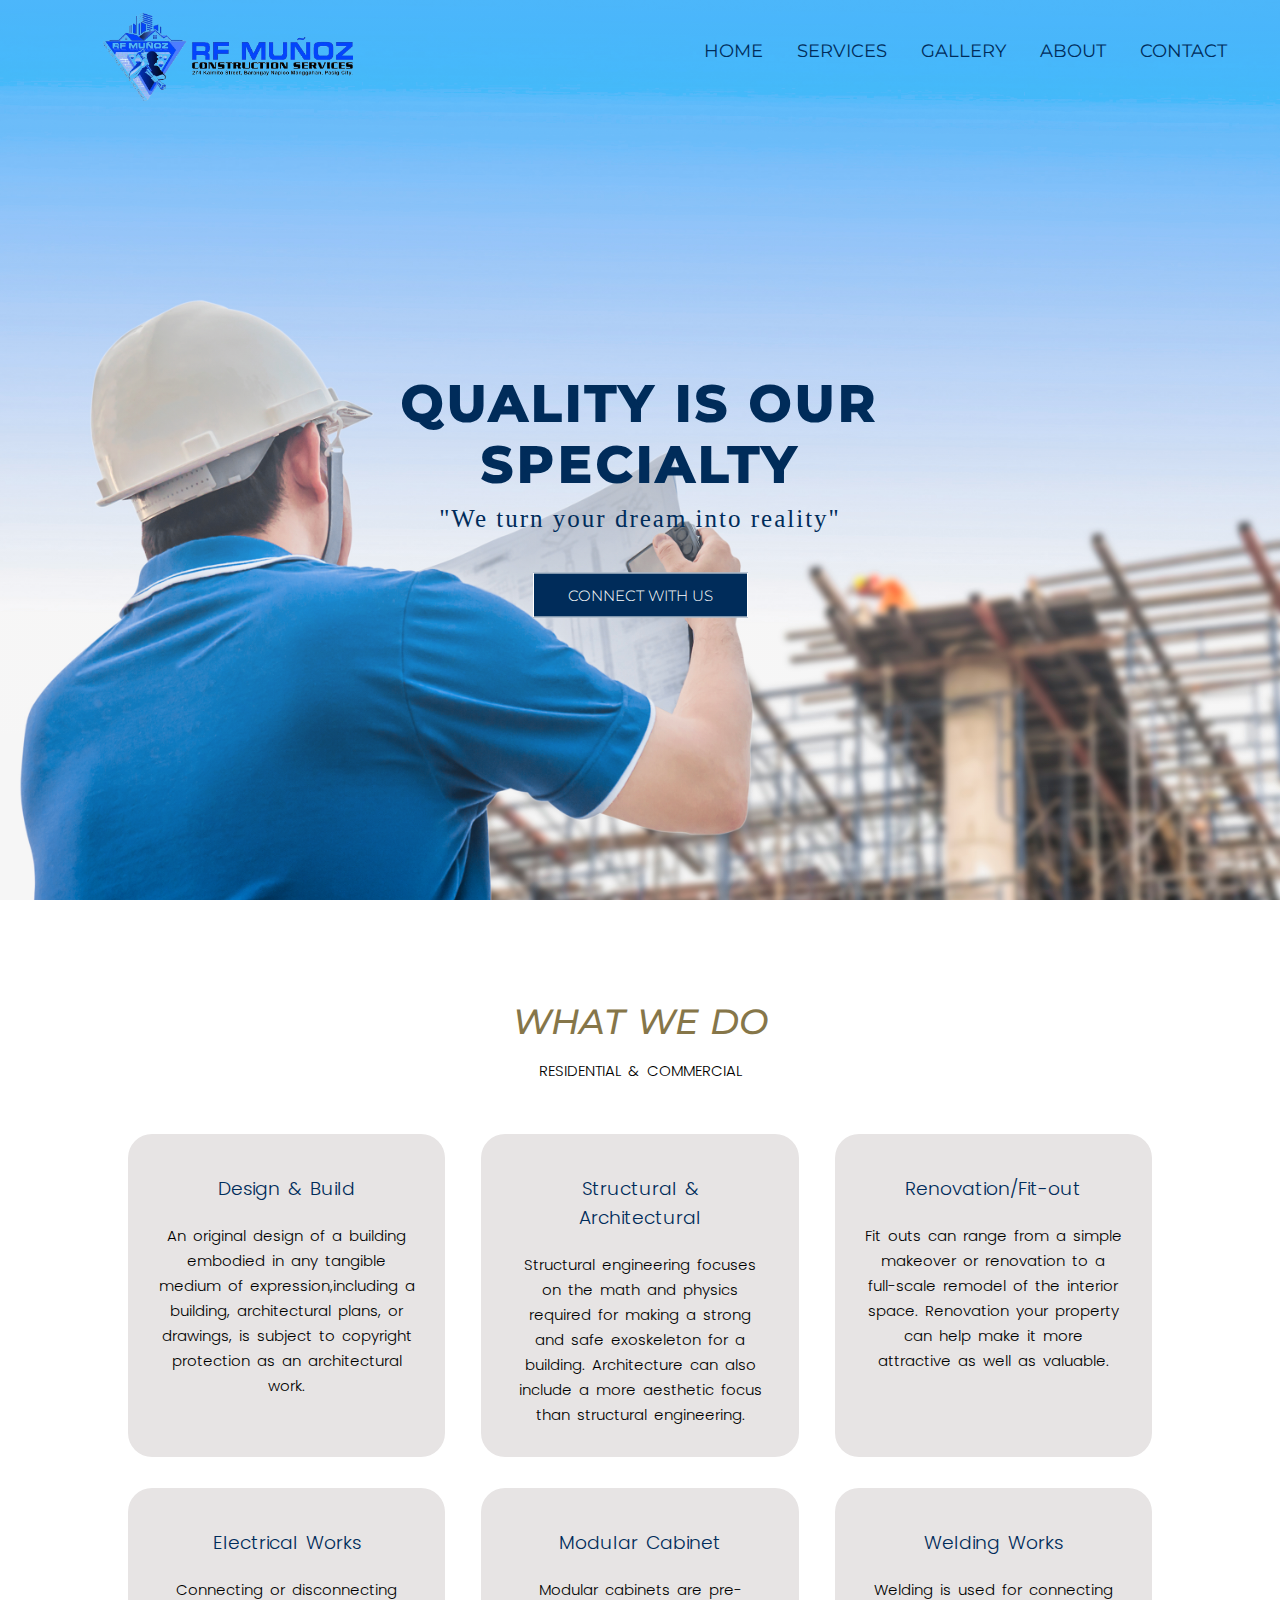
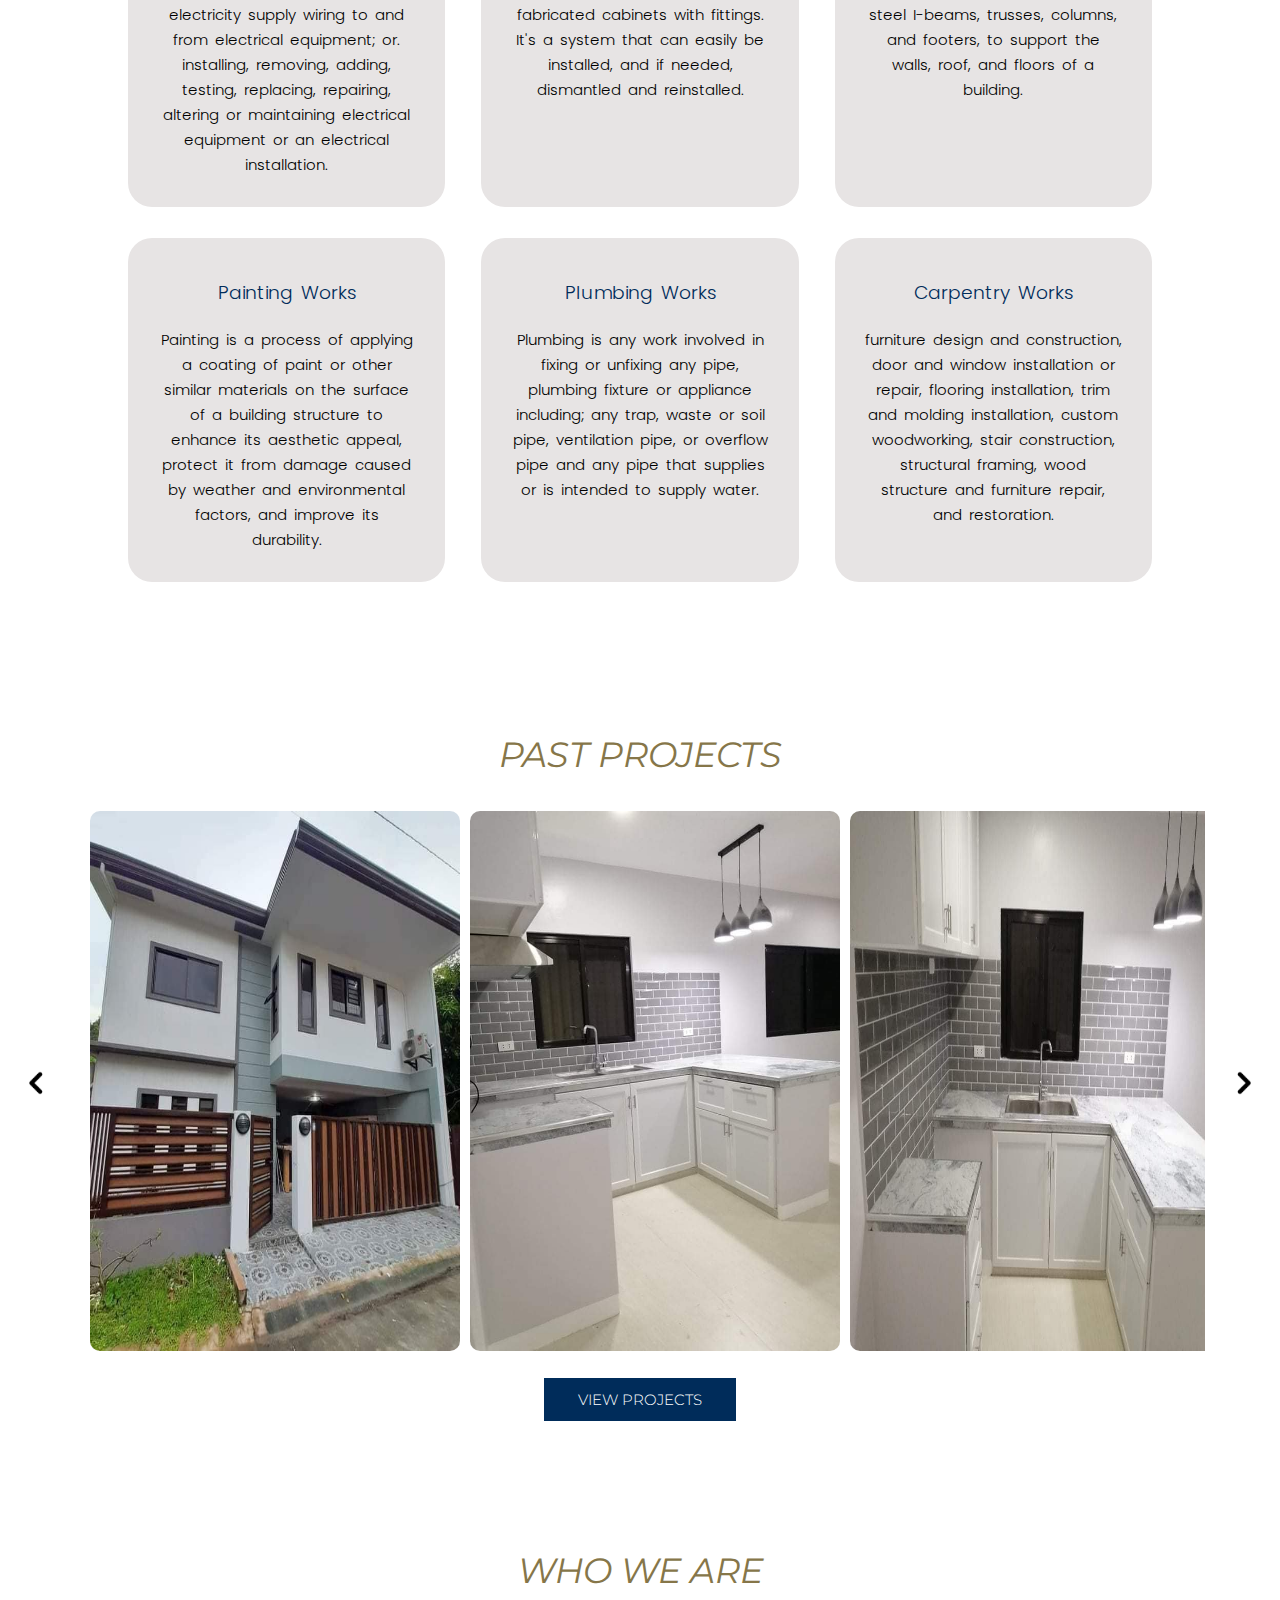
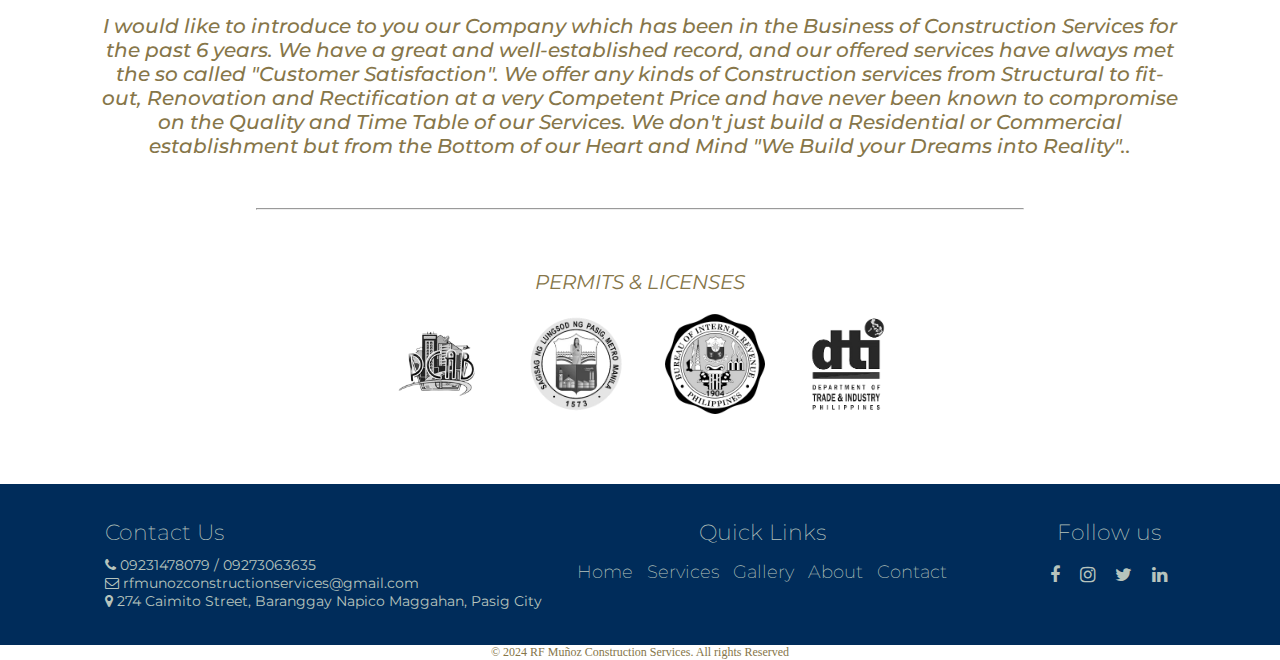
<file: index.html>
<!DOCTYPE html>
<html lang="en">
<head>
<meta charset="UTF-8">
<meta name="viewport" content="width=device-width, initial-scale=1.0">
<title>RF MUÑOZ CONSTRUCTION SERVICES  </title>
<link rel="stylesheet" href="style.css">
<link rel="stylesheet" href="projects.html">
<link rel="stylesheet" href="https://stackpath.bootstrapcdn.com/font-awesome/4.7.0/css/font-awesome.min.css">
<link rel="preconnect" href="https://fonts.googleapis.com">
<link rel="preconnect" href="https://fonts.gstatic.com" crossorigin>
<link href="https://fonts.googleapis.com/css2?family=Roboto:ital,wght@0,100;0,300;0,400;0,500;0,700;0,900;1,100;1,300;1,400;1,500;1,700;1,900&display=swap" rel="stylesheet">
<link rel="stylesheet" type="text/css" href="lightbox.min.css">
<script type="text/Javascript" src="lightbox-plus-jquery.min.js"> </script>
<body>
<section class="header" id="home">
<nav>
<a href="index.html"> <img src="images/LOGO.png"></a>
<div class="nav-links" id="navLinks">
<i class="fa fa-times" onclick="hideMenu()"></i>
<ul>
<li> <a href="index.html"> HOME</a></li>
<li> <a href="services.html"> SERVICES</a></li>
<li> <a href="projects.html"> GALLERY </a></li>
<li> <a href="about.html"> ABOUT</a></li>
<li> <a href="contact.html"> CONTACT</a></li>
</ul>
</div>
<i class="fa fa-bars" onclick="ShowMenu()"></i>
</nav>
<div class="text-box">
<h1>QUALITY IS OUR SPECIALTY</h1>
<p> "We turn your dream into reality" </p>
<a href="contact.html" class="btn-hero"> CONNECT WITH US </a>
</div>
</section>

<!-- @----- Services ----- @ -->
<section class="Services" id="services">
<h1> WHAT WE DO </h1>
<h2>RESIDENTIAL & COMMERCIAL</h2>
<div class="row1">
<div class="services-col">
<h3>Design & Build</h3>
<p>An original design of a building embodied in any tangible medium of expression,including a building, architectural plans, or drawings,  is subject to copyright protection as an architectural work.</p>
</div>
<div class="services-col">
<h3> Structural & Architectural</h3>
<p>Structural engineering focuses on the math and physics required for making a strong and safe exoskeleton for a building. Architecture can also include a more aesthetic focus than structural engineering.</p>
</div>
<div class="services-col">
<h3>Renovation/Fit-out</h3>
<p>Fit outs can range from a simple makeover or renovation to a full-scale remodel of the interior space. Renovation your property can help make it more attractive as well as valuable.</p>
</div>
</div>
<div class="row2">
<div class="services-col">
<h3>Electrical Works</h3>
<p>Connecting or disconnecting electricity supply wiring to and from electrical equipment; or. installing, removing, adding, testing, replacing, repairing, altering or maintaining electrical equipment or an electrical installation.</p>
</div>
<div class="services-col">
<h3>Modular Cabinet </h3>
<p> Modular cabinets are pre-fabricated cabinets with fittings. It's a system that can easily be installed, and if needed, dismantled and reinstalled.</p>
</div>
<div class="services-col">
<h3>Welding Works</h3>
<p>Welding is used for connecting steel I-beams, trusses, columns, and footers, to support the walls, roof, and floors of a building.</p>
</div>
</div>
<div class="row3">
<div class="services-col">
<h3>Painting Works</h3>
<p>Painting is a process of applying a coating of paint or other similar materials on the surface of a building structure to enhance its aesthetic appeal, protect it from damage caused by weather and environmental factors, and improve its durability. </p>
</div>
<div class="services-col">
<h3>Plumbing Works</h3>
<p>Plumbing is any work involved in fixing or unfixing any pipe, plumbing fixture or appliance including; any trap, waste or soil pipe, ventilation pipe, or overflow pipe and any pipe that supplies or is intended to supply water. </p>
</div>
<div class="services-col">
<h3>Carpentry Works</h3>
<p>furniture design and construction, door and window installation or repair, flooring installation, trim and molding installation, custom woodworking, stair construction, structural framing, wood structure and furniture repair, and restoration. </p>
</div>
</div>
</section>


<!-- @----- Projects ----- @ -->
<section class="projects" id="projects">
<h1> PAST PROJECTS </h1>
<div class="gallery-wrap">
<img src="images/left.png" id="backbtn">
<div class="gallery">
<div>
<span><a href="images/img1.jpg" data-lightbox="gallery"><img src="images/img1.jpg"></a></span>
<span><a href="images/img2.jpg" data-lightbox="gallery"><img src="images/img2.jpg"></a></span>
<span><a href="images/img3.jpg" data-lightbox="gallery"><img src="images/img3.jpg"></a></span>
</div>
<div>
<span><a href="images/img4.jpg" data-lightbox="gallery"><img src="images/img4.jpg"></a></span>
<span><a href="images/img5.jpg" data-lightbox="gallery"><img src="images/img5.jpg"></a></span>
<span><a href="images/img6.jpg" data-lightbox="gallery"><img src="images/img6.jpg"></a></span>
</div>
<div>
<span><a href="images/img7.jpg" data-lightbox="gallery"><img src="images/img7.jpg"></a></span>
<span><a href="images/img8.jpg" data-lightbox="gallery"><img src="images/img8.jpg"></a></span>
<span><a href="images/img9.jpg" data-lightbox="gallery"><img src="images/img9.jpg"></a></span>
</div>
 <div>  
<span><a href="images/img10.jpg" data-lightbox="gallery"><img src="images/img10.jpg"></a></span>
<span><a href="images/img11.jpg" data-lightbox="gallery"><img src="images/img11.jpg"></a></span>
<span><a href="images/teresaproj.jpg" data-lightbox="gallery"><img src="images/teresaproj.jpg"></a></span>
 </div>
 <div>    
<span><a href="images/img44.jpg" data-lightbox="gallery"><img src="images/img17.jpg"></a></span>
<span><a href="images/img45.jpg" data-lightbox="gallery"><img src="images/img18.jpg"></a></span>
<span><a href="images/img46.jpg" data-lightbox="gallery"><img src="images/img19.jpg"></a></span>
</div>
<div>
<span><a href="images/img47.jpg" data-lightbox="gallery"><img src="images/img20.jpg"></a></span>
<span><a href="images/img48.jpg" data-lightbox="gallery"><img src="images/img21.jpg"></a></span>
<span><a href="images/img49.jpg" data-lightbox="gallery"><img src="images/img22.jpg"></a></span>
</div>
<div>
<span><a href="images/img29.jpg" data-lightbox="gallery"><img src="images/img29.jpg"></a></span>
<span><a href="images/img30.jpg" data-lightbox="gallery"><img src="images/img30.jpg"></a></span>
<span><a href="images/img34.jpg" data-lightbox="gallery"><img src="images/img27.jpg"></a></span>
</div>
<div>
<span><a href="images/img50.jpg" data-lightbox="gallery"><img src="images/img50.jpg"></a></span>
<span><a href="images/img51.jpg" data-lightbox="gallery"><img src="images/img51.jpg"></a></span>
<span><a href="images/img52.jpg" data-lightbox="gallery"><img src="images/img52.jpg"></a></span>
</div>
<div>
<span><a href="images/mesco1.jpg" data-lightbox="gallery"><img src="images/mesco1.jpg"></a></span>
<span><a href="images/mescoproj.jpg" data-lightbox="gallery"><img src="images/mescoproj.jpg"></a></span>
<span><a href="images/mesco2.jpg" data-lightbox="gallery"><img src="images/mesco2.jpg"></a></span>
</div>
</div>
<img src="images/right.png" id="nextbtn">
</div>

</div>
<a href="projects.html" class="btn-prj"> VIEW PROJECTS </a>
</section>

<!-- @----- About ----- @ -->

<section class="About" id="about">
  
<div class="about-text">
<h1>WHO WE ARE</h1>
<p>I would like to introduce to you our Company which has been in the Business of Construction Services for the past 6 years.
We have a great and well-established record, and our offered services have always met the so called "Customer Satisfaction". We offer any kinds of Construction services from Structural to fit-out, Renovation and Rectification at a very Competent Price and have never been known to compromise on the Quality and Time Table of our Services.
We don't just build a Residential or Commercial establishment but from the Bottom of our Heart and Mind "We Build your Dreams into Reality"..</p>
</div>
</section>
<hr class="hrlines">
<!-- @----- PERMITS & LICENSES----- @ -->
<section class="PERMITLICENSES" id="permitlicense">
<h1> PERMITS & LICENSES </h1>
<div class="permits">
<img src="images/pcab1.png"></a>
<img src="images/SLP.png"></a>
<img src="images/BIR.png"></a>
<img src="images/dti.png"></a>
</div>
</div>

<!-- @----- FOOTER ----- @ -->
<section class="footersection" id="section">
<footer>
<div class="footer-col">
<div class="contactinfo">
<h3> Contact Us </h3>
<ul>
<li><i class="fa fa-phone" aria-hidden="true"></i> 09231478079 / 09273063635</li>
<li><i class="fa fa-envelope-o" aria-hidden="true"></i> rfmunozconstructionservices@gmail.com</li>
<li><i class="fa fa-map-marker" aria-hidden="true"></i> 274 Caimito Street, Baranggay Napico Maggahan, Pasig City</li>   
</ul>
</div>
</div>
<div class="footer-col">
<div class="navbtm">
<h3> Quick Links </h3>
<ul>
<li> <a href="index.html"> Home </a></li>
<li> <a href="services.html"> Services </a></li>
<li> <a href="projects.html"> Gallery </a></li>
<li> <a href="about.html"> About </a></li>
<li> <a href="contact.html"> Contact </a></li>
</ul>
</div>
</div>
<div class="footer-col">
<div class="links">
<h3> Follow us </h3>
<ul>
<li> <a target= "_blank" href="https://www.facebook.com/profile.php?id=100064020672560"><i class="fa fa-facebook" aria-hidden="true"></i> </a></li>
<li> <a target= "_blank" href="https://www.instagram.com/"><i class="fa fa-instagram" aria-hidden="true"></i> </a></li>
<li> <a target= "_blank" href="https://twitter.com/"><i class="fa fa-twitter" aria-hidden="true"></i> </a></li>
<li> <a target= "_blank" href="https://www.linkedin.com/"><i class="fa fa-linkedin" aria-hidden="true"></i></a></li>
</ul>
</div>
</div>
</footer>
<div class="bottom-bar">
<p>&copy; 2024 RF Muñoz Construction Services. All rights Reserved</p>
</div>
</div>


<!-- @----- Javascript for toggle menu ----- @ -->

<script>
var navLinks = document.getElementById("navLinks");
function ShowMenu(){
    navLinks.style.right ="0";
}
function hideMenu(){
navLinks.style.right ="-200px";
};
</script>
<!-- @----- Javascript for scrollbar ----- @ -->

<script>
let scrollbar = document.querySelector(".gallery");
let backbtn = document.getElementById("backbtn");
let nextbtn = document.getElementById("nextbtn");

scrollbar.addEventListener("wheel", (evt) => {
evt.preventDefault();
scrollbar.scrollLeft += evt.deltaY;
}); 
nextbtn.addEventListener("click", ()=>{
    scrollbar.style.scrollBehaveior ="smooth";
    scrollbar.scrollLeft += 900;
});
backbtn.addEventListener("click", ()=>{
    scrollbar.style.scrollBehaveior ="smooth";
    scrollbar.scrollLeft -= 900;
});
</script>


</body>
</html>
</file>
<file: style.css>
@import url('https://fonts.googleapis.com/css2?family=Roboto:ital,wght@0,100;0,300;0,400;0,500;0,700;0,900;1,100;1,300;1,400;1,500;1,700;1,900&display=swap');
@import url('https://fonts.googleapis.com/css2?family=Montserrat:ital,wght@0,100..900;1,100..900&family=Poppins:ital,wght@0,100;0,200;0,300;0,400;0,500;0,600;0,700;0,800;0,900;1,100;1,200;1,300;1,400;1,500;1,600;1,700;1,800;1,900&family=Roboto+Slab:wght@100..900&family=Roboto:ital,wght@0,100;0,300;0,400;0,500;0,700;0,900;1,100;1,300;1,400;1,500;1,700;1,900&family=Source+Sans+3:ital,wght@0,200..900;1,200..900&display=swap');
*{
    margin: 0;
    padding: 0;
    font-family:'Roboto, san serif',;
    scroll-behavior: smooth;

}

.header{    
min-height: 100vh;
width: 100%;
background-image: linear-gradient(rgba(252, 249, 249, 0.3),rgba(56, 74, 238, 0)),url(images/banner.jpg);
background-image: center;
background-size: cover;
position: relative; 
}   
nav{
display: flex;
padding: 0% 3%;
justify-content: space-between;
align-items: center;

}

.nav-links{
flex:1;
text-align: right;
}
nav img{
width: 250px;
padding-top: 13px;
padding-left: 65px;
}
.nav-links ul li{
list-style: none;
display: inline-block;
padding:10px 15px;
position: relative;

}

.nav-links ul li a{
    color:#002c5a;
text-decoration: none;
font-size: 18px;
font-family: "Montserrat", sans-serif;
    font-optical-sizing: auto;
    font-weight: 400;

}

.nav-links ul li::after{
content: "";
width: 0%;
height: 3px;
background: #fff;
display: block;
margin: auto;
transition: 0.5s;

}
.nav-links ul li:hover::after{
width: 100%;

}

.text-box{
width: 50%;
color:#000000;
position: absolute;
top:55%;
left:50%;  
transform: translate(-50%,-50%);
text-align: center;


}
.text-box h1{
    font-size: 50px;
    font-family: "Montserrat", sans-serif;
    font-weight: 700;
    font-style: normal;
    color:#002c5a;
    -webkit-text-stroke: 2px #002c5a;
    letter-spacing: 4px;
    
}
.text-box p{
margin: 10px 0 40px;
font-size: 25px;
font-family:'Times New Roman';
font-weight: 500;
letter-spacing: 2px;
color:#002c5a;

}
.btn-hero{
display: inline-block;
text-decoration: none;
color: #fff;;
border: 1px solid #fff;
padding: 12px 34px;
font-size: 15px;
background: #002c5a;
position: relative;
cursor: pointer;
font-family: "Montserrat", sans-serif;
font-optical-sizing: auto;
font-weight: 300;
}

.btn-hero:hover{
border: 1px solid #000000;
background:#002c5a;
transition: 1s;

}

nav .fa{
display:none;

}

@media(width <= 600px){
.header{    
background-image: linear-gradient(rgba(252, 249, 249, 0.3),rgba(56, 74, 238, 0)),url(images/bannerphone.jpg);
}   
nav img{
width: 150px;
padding-top: 15px;
padding-left: 30px;

}
.text-box{
width: 60%;
color:#000000;
position: absolute;
top:50%;
left:50%;  
transform: translate(-50%,-50%);
text-align: center;
}
.text-box h1{
font-size: 34px;

}
.text-box p{
font-size: 15px;
}
.nav-links ul li{
display: block;
}
.nav-links{
position:fixed;
background: #f0efef;
height: 100vh;
width: 200px;
top: 0;
right: -200px;
text-align: left;
z-index: 1;
transition: 1s;
        
}
nav .fa{
display: block;
color: #000000;
margin:10px;
font-size: 22px;
cursor: pointer;
}
.nav-links ul{
padding:20px
}
.btn-hero{
font-size: 10px;
padding: 12px 20px;
        
}
}

/*Services */
.Services{
width: 80%;
margin: auto;
text-align: center;
padding-top: 100px; 
color:#002c5a;
word-spacing: 3px;
font-family: "Poppins", sans-serif;
font-weight: 300;

}
.Services h1{
font-size: 35px;
color: #867649;
font-family: "Montserrat", sans-serif;
font-optical-sizing: auto;
font-weight: 500;
font-style:italic;
}
.Services h2{
    font-style: italic;
    font-size: 15px;
    padding-top: 15px;
color:#000000;
font-family: "Poppins", sans-serif;
font-weight: 300;
font-style: normal;
line-height: 25px;

}
.Services p{
color:#000000;
font-size: 15px;
line-height: 25px;
padding-top: 10px;
font-family: "Poppins", sans-serif;
font-weight: 300;
font-style: normal;

}
.row1{
    margin-top: 5%;
    display: flex;
    justify-content: space-between;
    
}
.services-col {
flex-basis: 31%;
background: #e7e4e4;
border-radius: 24px;
margin-bottom: 5%;
padding:30px 30px;
box-sizing: border-box;
transition: 0.5s;

}
.row2{
    margin-top: -2%;
    display: flex;
 justify-content: space-between;
}
.row3{
    margin-top: -2%;
    display: flex;
 justify-content:space-between;
}
.services-col h3{
    font-family: "Poppins", sans-serif;
    font-weight: 300;
margin:10px;

}
.services-col:hover{
box-shadow: 0 0 50px 5px rgba(42, 42, 43, 0.4);
}
@media(width <= 600px){
    .Services h1{
        font-size: 30px;
    }
    .Services h2{
        font-size: 12px;
       
    }

.row1{
    flex-direction: column;
}
.row2{
    flex-direction: column;
}
.row3{
    flex-direction: column;
}
}
/*Projects*/
.projects{
    text-align: center;
    padding-top: 100px; 
  
}
.projects h1{
    font-size:35px;
    color: #867649;
font-family: "Montserrat", sans-serif;
font-optical-sizing: auto;
font-weight: 400;
font-style:italic;
    }
.gallery{
width: 1200px;
display:flex;
overflow-x: scroll;

}

.gallery div{
width:100%;
display:grid;
grid-template-columns:  auto auto auto ;
grid-gap: 10px;
padding: 15px;
flex:none;

}
.gallery div img{
height: 60vh;
transition: transform 0.5s;
width:100%;
border-radius: 10px;
}
.gallery::-webkit-scrollbar{
display:none;
}
.gallery-wrap {
margin: 20px auto;
display:flex;
align-items: center;
justify-content: center;

}
.gallery-wrap .fa {
margin: 10px;
font-size: 24px;
cursor: pointer;
}

.gallery div img:hover{
cursor: pointer;
transform: scale(1.1);
}

#backbtn, #nextbtn{
width:25px;
cursor:pointer;
margin:25px;
}
.btn-prj{
    text-align: center;
    text-decoration: none;
    color: #fff;;
    border: 1px solid #fff;
    padding: 12px 34px;
    font-size: 15px;
    background: #002c5a;
    cursor: pointer;
    font-family: "Montserrat", sans-serif;
    font-optical-sizing: auto;
    font-weight: 300;
        
}
.btn-prj:hover{
    border: 1px solid #000000;
    background:#002c5a;
    transition: 1s;
    
    }

@media(width<= 600px){
.projects h1{
font-size:30px;
}
.gallery{
width: 800px;
        
}
.gallery div{
 width:100%;
display:grid;
grid-template-columns: auto auto auto ;
grid-gap: 10px; 
padding: 5px; 
}
.gallery div img{
height:60vh;
width:100%;

}
    
#backbtn, #nextbtn{
width:15px;
margin:10px;
        
}

.btn-prj{
font-size: 10px;
padding: 12px 20px;
}   
}

/*About */
.About{
margin-top:120px;
padding-bottom: 50px;
width: auto;
text-align: center;
margin-left: 100px;
margin-right: 100px;
display:flex;
justify-content: center;
align-items: center;
border-radius: 10px;

}
.about-text{
margin:auto;   
}
.about-text h1{
font-family: "Montserrat", sans-serif;
font-optical-sizing: auto;
font-weight: 400;
font-style:italic;  
font-size: 35px;
color: #867649;
padding-top: 20px;
padding-bottom: 20px;
}


.about-text p{
padding-top:2px;
font-size: 20px;
color: #867649;
font-family: "Montserrat", sans-serif;
font-optical-sizing: auto;
font-weight: 500;
font-style:italic;
text-align:unset;
}
.hrlines{
   margin-left:20%;
   margin-right:20%;
 
}

@media(width<= 600px){
    .About{
width: auto;
margin-left: 40px;
margin-right: 40px;
    }
.About h1{
 font-size: 23px;
margin-top: 15px;
text-align:center;
             
}
.about-text p{
text-align:center;
font-size: 16px;
   
}
}

/*Permit and Licenses */
.PERMITLICENSES{
width: auto;
text-align: center;
padding-top: 60px;
color:#867649;
display: block;

}
.permits{
display: flex;
align-items: center;
justify-content: center;
gap:40px;   

}
.PERMITLICENSES h1{
font-family: "Montserrat", sans-serif;
font-optical-sizing: auto;
font-weight: 400;
font-size: 20px;
font-style: italic;
}
.PERMITLICENSES img {
padding-top: 20px;
height: 100px;
filter: grayscale(100%);
    
}
@media(width <= 600px){
.permits{
margin: auto;
gap:13px;  
}
.PERMITLICENSES h1{
font-size: 15px;
}
.PERMITLICENSES img {
padding-top: 30px;
height: 60px; 
}
}
/* FOOTER NAVIGATION */
footer{
margin-top: 70px;
width: auto;
flex-wrap: wrap;
display: flex;
justify-content:center;
background-color: #002c5a;
padding: 20px 5%;   

}
.contactinfo ul{
list-style:none;  
color:#b7c4bd;
font-size: 14px;
}
.contactinfo ul li:hover{
    color:#fff;
    padding-left: 2px;
    
}
.contactinfo{
text-align: left;
font-family: "Montserrat", sans-serif;
}
.footer-col h3{
margin-bottom: 10px;
font-family: "Montserrat", sans-serif;
font-weight: 200;
font-size:22px;
color:#b7c4bd;

}
.footer-col{
margin: 15px;
}

.footer-col ul li a{
text-decoration: none;
transition: 0.4s;
color:#b7c4bd;
padding-top: 3px;
font-family: "Montserrat", sans-serif;
font-weight: 200;
font-size:18px;
    
}
.footer-col h3:hover{
transition: 0.4s;
color:#fff;
padding-left: 2px;
}

.footer-col ul li a:hover{
color:#fff;
padding-left: 2px;
}

.links ul li a{
font-size: 18px;

}
.navbtm {
padding-right: 60px;
text-align: center;
    
}
.navbtm ul li {
display:inline-block;
padding:5px;

}
.links{
text-align: center;
color:#b7c4bd;
}
.links ul li{
display: inline-block;
padding: 8px;

}

.bottom-bar {
background-color:#fff;
color:#867649;
margin:auto;
text-align: center;

}

@media(width <= 600px){
footer{
width: auto;
display: flex;
justify-content: center;
align-items: center;
     
}
 
.contactinfo {
text-align: center;
font-size: 15px;
                 
}
.contactinfo h3{
text-align: center;            
}
.footer-col h3{
font-size: 15px;
}
    
.navbtm {
padding-right: 0px;
padding-left: 0px;

         
}
.navbtm ul li a{
padding:0px;
font-size: 14px;

}
.links{
margin-top: -15px;  
margin-bottom:1px;
}
}
.bottom-bar p{
    font-size: 12px;

}

/* projects img */
.sub-header{
height: 50vh;
width: 100%;
background-image: linear-gradient(rgb(252, 249, 249),rgba(56, 74, 238, 0)),url(images/workers.jpg);
background-position: center;
background-size: cover;
text-align: center;
justify-content: center;
font-family: "Montserrat", sans-serif;

}

.sub-header h1{
margin-top: 30px;
font-size: 60px;
color:#002c5a;
-webkit-text-stroke: 1px #002c5a;
letter-spacing:3px;
}

.img-gallery{
width: 100%;
margin: 100px auto 50px;
display:grid;
grid-template-columns: repeat(auto-fit, minmax(250px,1fr));
grid-gap: 1px;


}
.img-gallery img{
width: 90%;
height: 250px;
margin: 20px;
cursor: pointer;
}
.full-img{
width: 100%;
height: 100vh;
background: rgba(0,0,0,0.9);
position: fixed;
top:0;
left:0;
display:none;
align-items: center;
justify-content: center;
z-index: 100;
}
.full-img img{
    width: 90%;
    max-width: 500px;
}
.full-img span{
color:#fff;
position: absolute;
top: 5%;
right: 5%;
font-size: 30px;
cursor: pointer;
}
.proj-col h1 {
font-size: 23px;
padding-top: 20px;
text-align: center;
font-family: "Montserrat", sans-serif;
font-weight: 200;
}

@media(width <= 600px){
    .footersection{
        text-align: center;
        justify-content: center;
        align-items: center;
        width: auto;
        
    }
    .sub-header h1{
        margin-top: 50px;
        font-size: 50px;
    }
    
   
.bottom-bar p{
    font-size: 12px;
    text-align: center;
}
}
.location{
width: 73%;
margin:auto;
padding: 60px 0;

}
.location iframe{
    width: 100%;
}
.contact-col{
    justify-content: center;
    align-items: center;
}
.contact-col input, .contact-col textarea{
    width: 70%;
    padding: 15px;
    margin-bottom: 17px;
    margin-left: 13%;
    outline:none;
    border: 1px solid #ccc;

}
.hero-btn{
margin-left: 13%;
padding: 12px 34px;
font-size: 15px;
background: #002c5a;
position: relative;
cursor: pointer;
font-family: "Montserrat", sans-serif;
font-optical-sizing: auto;
font-weight: 300;
color: #fff;
}
@media(width <= 600px){
    .hero-btn{
        font-size: 12px;
        padding: 8px 13px;
    }
    
}
</file>
